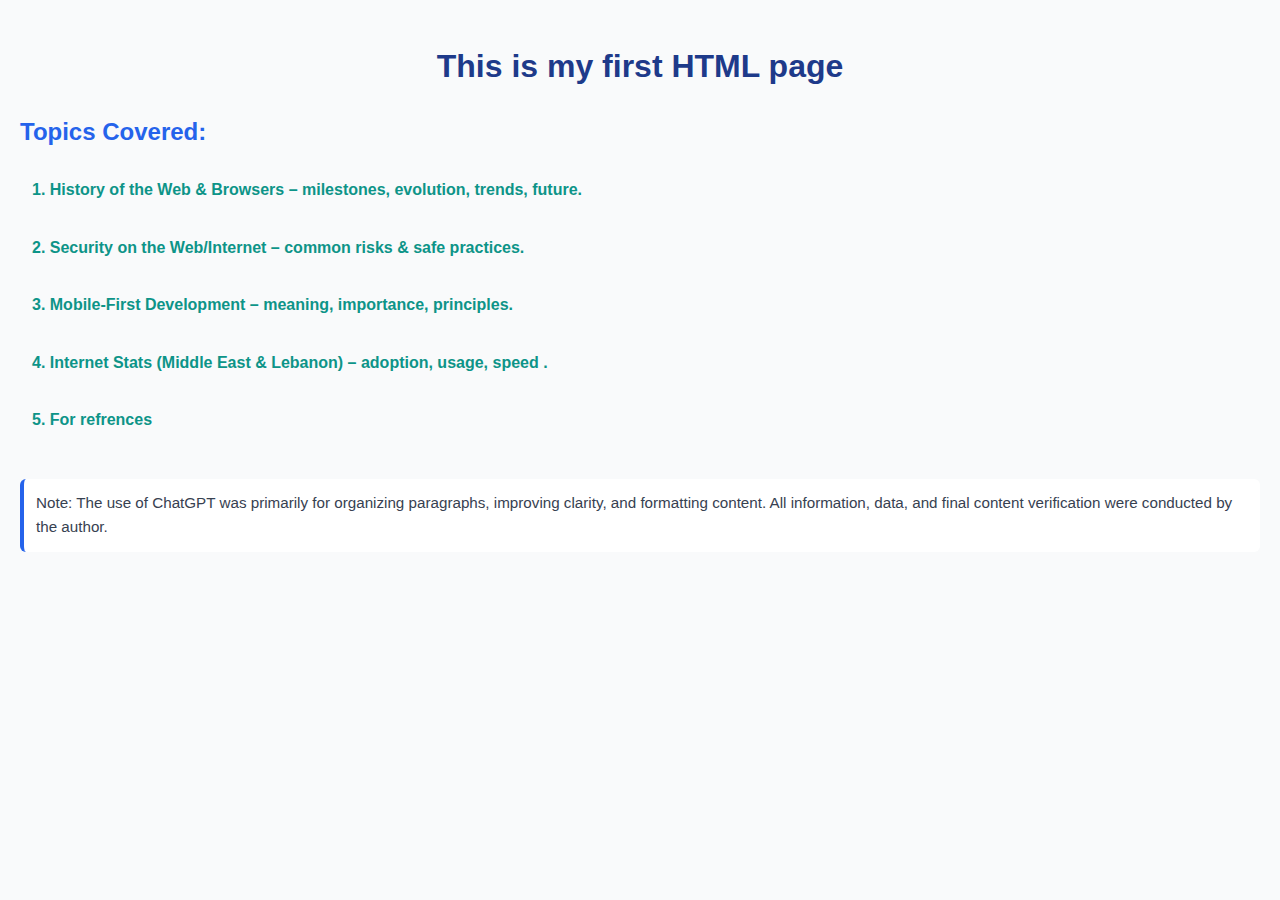
<file: index.html>
<!DOCTYPE html>
<html>
<head>
    <meta charset="UTF-8">
    <meta name="viewport" content="width=device-width, initial-scale=1.0">
    <title>My First Webpage</title>
    <link rel="stylesheet" href="../styles/style2.css">
</head>



<body>
    <h1>This is my first HTML page</h1>
    <h2>Topics Covered:</h2>
    

    <div>    
    
            <a href="./pages/history.html"> 1. History of the Web & Browsers – milestones, evolution, trends, future.</a>
    </div>

    <div>
        <a href="./pages/security.html">2. Security on the Web/Internet – common risks & safe practices. </a> 
   </div>

    <div>
        <a href="./pages/mobile-first.html">3. Mobile-First Development – meaning, importance, principles.  </a>
    </div>

<div>   
    <a href="./pages/stats.html">4. Internet Stats (Middle East & Lebanon) – adoption, usage, speed .</a>
</div>

<div>
    <a href="./pages/refrences.html">5. For refrences</a>
</div>

<p >
    Note: The use of ChatGPT was primarily for organizing paragraphs, improving clarity, and formatting content. All information, data, and final content verification were conducted by the author.
</p>
</body>
</html>
</file>
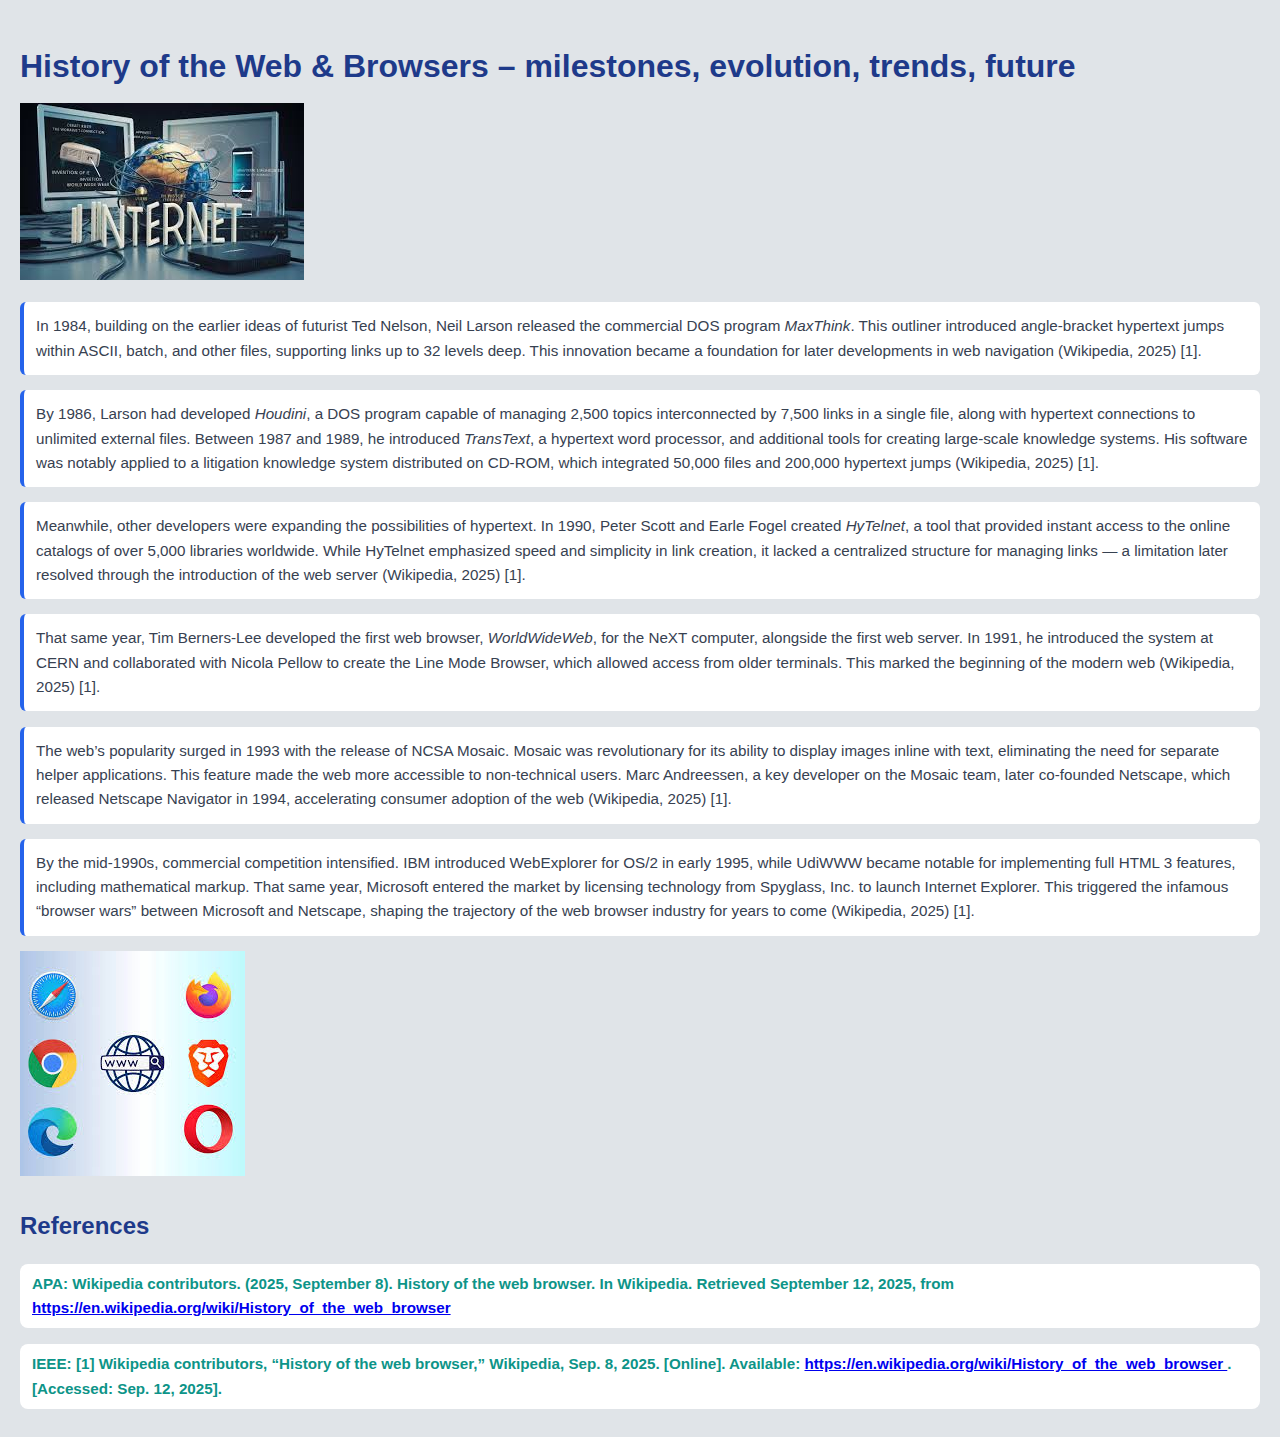
<file: pages/history.html>
<!DOCTYPE html>
<html lang="en">
<head>
    <meta charset="UTF-8">
    <meta name="viewport" content="width=device-width, initial-scale=1.0">
    <title>History of the Web & Browsers – milestones, evolution, trends, future.</title>
    <link rel="stylesheet" href="../styles/pagestyle.css">
</head>

<body>
    <h1>History of the Web & Browsers – milestones, evolution, trends, future</h1>
    <div>
        <img src="../images/historypic.jpeg" alt="History Image">
    </div>
    
    <p>
        In 1984, building on the earlier ideas of futurist Ted Nelson, Neil Larson released the commercial DOS program <em>MaxThink</em>. 
        This outliner introduced angle-bracket hypertext jumps within ASCII, batch, and other files, supporting links up to 32 levels deep. 
        This innovation became a foundation for later developments in web navigation (Wikipedia, 2025) [1].
    </p>
    
    <p>
        By 1986, Larson had developed <em>Houdini</em>, a DOS program capable of managing 2,500 topics interconnected by 7,500 links in a single file, 
        along with hypertext connections to unlimited external files. Between 1987 and 1989, he introduced <em>TransText</em>, a hypertext word processor, 
        and additional tools for creating large-scale knowledge systems. His software was notably applied to a litigation knowledge system distributed on CD-ROM, 
        which integrated 50,000 files and 200,000 hypertext jumps (Wikipedia, 2025) [1].
    </p>
    
    <p>
        Meanwhile, other developers were expanding the possibilities of hypertext. In 1990, Peter Scott and Earle Fogel created <em>HyTelnet</em>, 
        a tool that provided instant access to the online catalogs of over 5,000 libraries worldwide. While HyTelnet emphasized speed and simplicity in link creation, 
        it lacked a centralized structure for managing links — a limitation later resolved through the introduction of the web server (Wikipedia, 2025) [1].
    </p>
    
    <p>
        That same year, Tim Berners-Lee developed the first web browser, <em>WorldWideWeb</em>, for the NeXT computer, alongside the first web server. 
        In 1991, he introduced the system at CERN and collaborated with Nicola Pellow to create the Line Mode Browser, which allowed access from older terminals. 
        This marked the beginning of the modern web (Wikipedia, 2025) [1].
    </p>
    
    <p>
        The web’s popularity surged in 1993 with the release of NCSA Mosaic. Mosaic was revolutionary for its ability to display images inline with text, 
        eliminating the need for separate helper applications. This feature made the web more accessible to non-technical users. 
        Marc Andreessen, a key developer on the Mosaic team, later co-founded Netscape, which released Netscape Navigator in 1994, 
        accelerating consumer adoption of the web (Wikipedia, 2025) [1].
    </p>
    
    <p>
        By the mid-1990s, commercial competition intensified. IBM introduced WebExplorer for OS/2 in early 1995, 
        while UdiWWW became notable for implementing full HTML 3 features, including mathematical markup. 
        That same year, Microsoft entered the market by licensing technology from Spyglass, Inc. to launch Internet Explorer. 
        This triggered the infamous “browser wars” between Microsoft and Netscape, shaping the trajectory of the web browser industry for years to come (Wikipedia, 2025) [1].
    </p>

    <div>
        <img src="../images/historypic2.jpeg" alt="Additional History Image">
    </div>
</body>


  <footer>
    <h3>References</h3>

    <p id="ref1">
        APA: Wikipedia contributors. (2025, September 8). History of the web browser. In Wikipedia. 
        Retrieved September 12, 2025, from 
        <a href="https://en.wikipedia.org/wiki/History_of_the_web_browser">
            https://en.wikipedia.org/wiki/History_of_the_web_browser
        </a>
    </p>
    
    <p id="ref2">
        IEEE: [1] Wikipedia contributors, “History of the web browser,” Wikipedia, Sep. 8, 2025. [Online]. 
        Available: <a href="https://en.wikipedia.org/wiki/History_of_the_web_browser">
            https://en.wikipedia.org/wiki/History_of_the_web_browser
        </a>. [Accessed: Sep. 12, 2025].
    </p>
</footer>

</html>
</file>
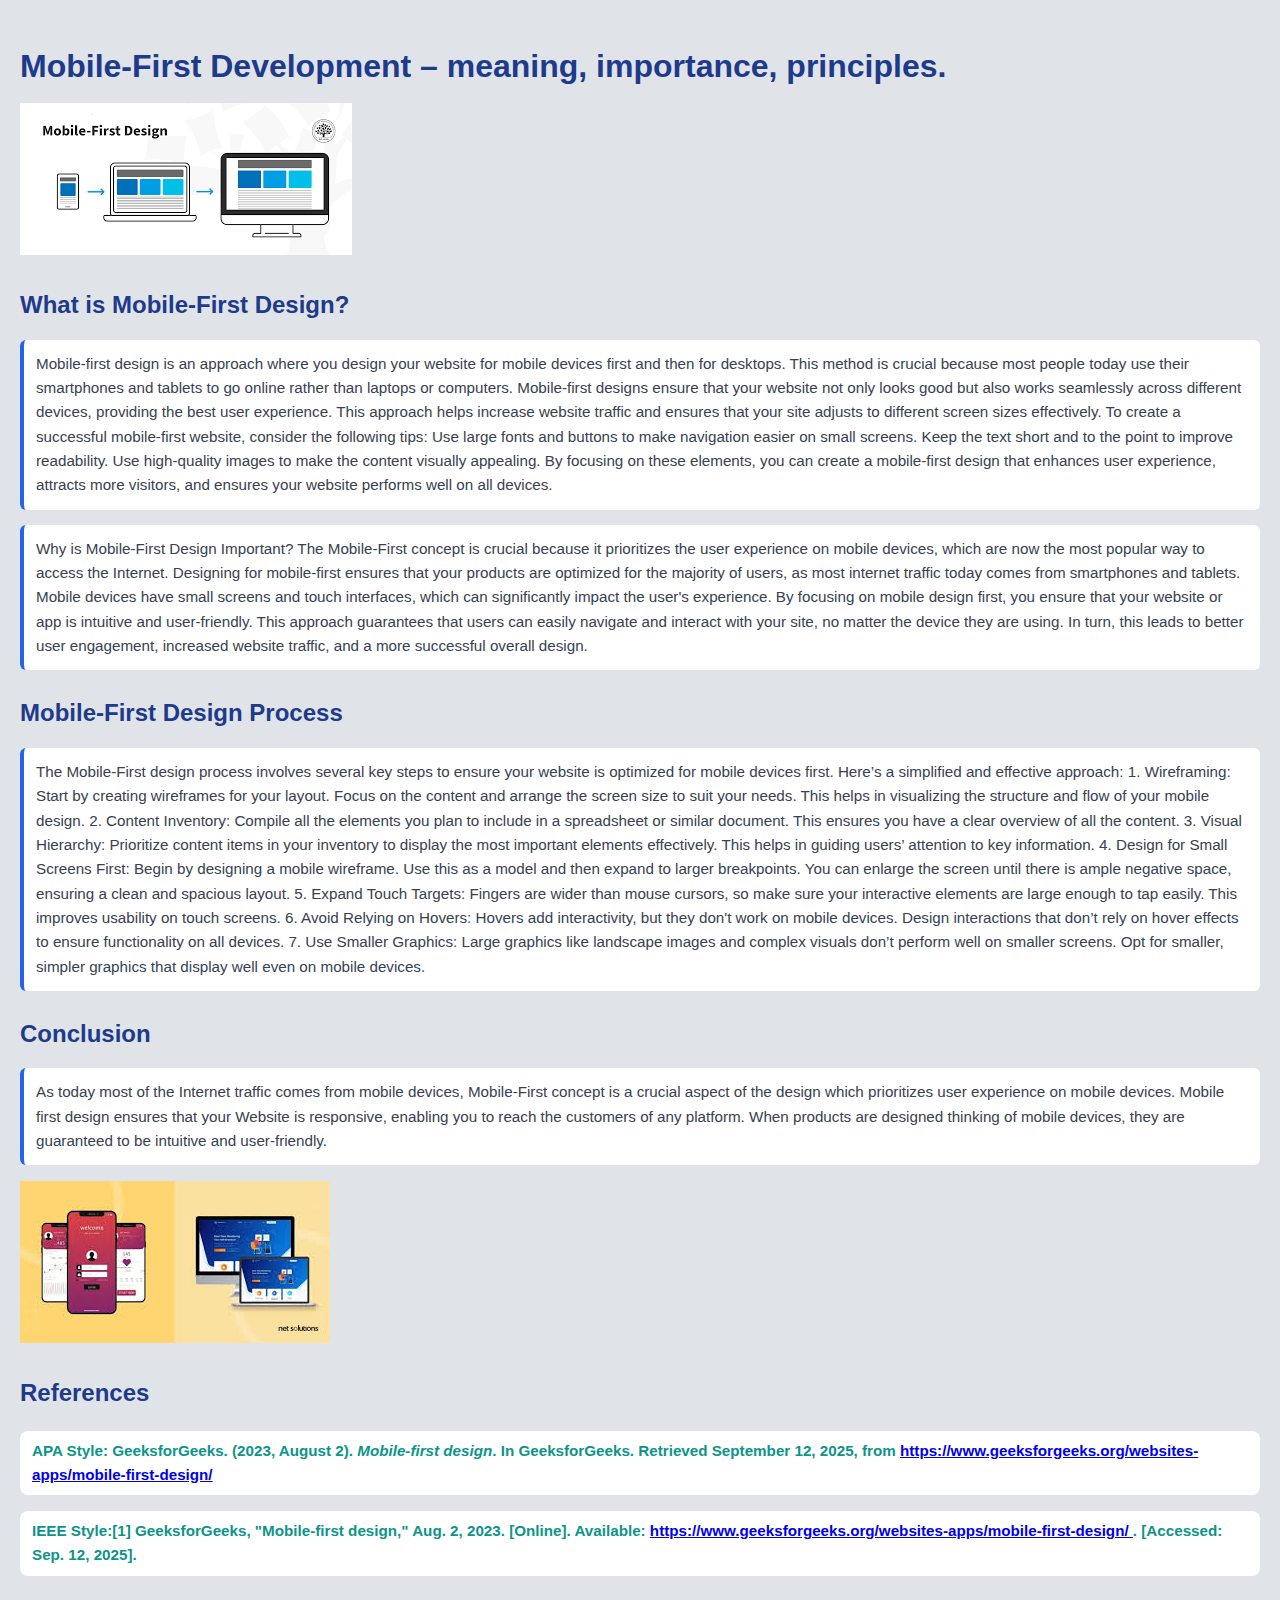
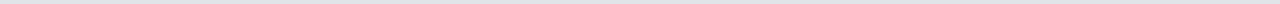
<file: pages/mobile-first.html>
<!DOCTYPE html>
<html lang="en">
<head>
    <meta charset="UTF-8">
    <meta name="viewport" content="width=device-width, initial-scale=1.0">
    <title>Mobile-First Development – meaning, importance, principles.</title>
    <link rel="stylesheet" href="../styles/pagestyle.css">
</head>
<body>
    <h1>Mobile-First Development – meaning, importance, principles.</h1>

    <div>
         <img src="../images/mobile1.png" >
    </div>
<h3>What is Mobile-First Design?</h3>
<p> 
    
    
Mobile-first design is an approach where you design your website for mobile devices first and then for desktops. This method is crucial because most people today use their smartphones and tablets to go online rather than laptops or computers. Mobile-first designs ensure that your website not only looks good but also works seamlessly across different devices, providing the best user experience. This approach helps increase website traffic and ensures that your site adjusts to different screen sizes effectively.

To create a successful mobile-first website, consider the following tips:

Use large fonts and buttons to make navigation easier on small screens.
Keep the text short and to the point to improve readability.
Use high-quality images to make the content visually appealing.
By focusing on these elements, you can create a mobile-first design that enhances user experience, attracts more visitors, and ensures your website performs well on all devices.
</p>


<p>
    Why is Mobile-First Design Important?
    The Mobile-First concept is crucial because it prioritizes the user experience on mobile devices, which are now the most popular way to access the Internet. Designing for mobile-first ensures that your products are optimized for the majority of users, as most internet traffic today comes from smartphones and tablets.

Mobile devices have small screens and touch interfaces, which can significantly impact the user's experience. By focusing on mobile design first, you ensure that your website or app is intuitive and user-friendly. This approach guarantees that users can easily navigate and interact with your site, no matter the device they are using. In turn, this leads to better user engagement, increased website traffic, and a more successful overall design.
</p>

<h3>Mobile-First Design Process</h3>
<p>
    
    
The Mobile-First design process involves several key steps to ensure your website is optimized for mobile devices first. Here’s a simplified and effective approach:

1. Wireframing:
Start by creating wireframes for your layout. Focus on the content and arrange the screen size to suit your needs. This helps in visualizing the structure and flow of your mobile design.

2. Content Inventory:
Compile all the elements you plan to include in a spreadsheet or similar document. This ensures you have a clear overview of all the content.

3. Visual Hierarchy:
Prioritize content items in your inventory to display the most important elements effectively. This helps in guiding users’ attention to key information.

4. Design for Small Screens First:
Begin by designing a mobile wireframe. Use this as a model and then expand to larger breakpoints. You can enlarge the screen until there is ample negative space, ensuring a clean and spacious layout.

5. Expand Touch Targets:
Fingers are wider than mouse cursors, so make sure your interactive elements are large enough to tap easily. This improves usability on touch screens.

6. Avoid Relying on Hovers:
Hovers add interactivity, but they don't work on mobile devices. Design interactions that don’t rely on hover effects to ensure functionality on all devices.

7. Use Smaller Graphics:
Large graphics like landscape images and complex visuals don’t perform well on smaller screens. Opt for smaller, simpler graphics that display well even on mobile devices.
</p>
<h3>Conclusion</h3>
<p>

    
As today most of the Internet traffic comes from mobile devices, Mobile-First concept is a crucial aspect of the design which prioritizes user experience on mobile devices. Mobile first design ensures that your Website is responsive, enabling you to reach the customers of any platform. When products are designed thinking of mobile devices, they are guaranteed to be intuitive and user-friendly.
</p>

<div>
    <img src="../images/mobile2.jpg" >
</div>

</body>

<footer>
    <h3>References</h3>    

   
    <p id="ref1">
       APA Style: GeeksforGeeks. (2023, August 2). <em>Mobile-first design</em>. 
        In GeeksforGeeks. Retrieved September 12, 2025, from 
        <a href="https://www.geeksforgeeks.org/websites-apps/mobile-first-design/" target="_blank">
            https://www.geeksforgeeks.org/websites-apps/mobile-first-design/
        </a>
    </p>

   
    <p id="ref2">
        IEEE Style:[1] GeeksforGeeks, "Mobile-first design," Aug. 2, 2023. [Online]. Available: 
        <a href="https://www.geeksforgeeks.org/websites-apps/mobile-first-design/" target="_blank">
            https://www.geeksforgeeks.org/websites-apps/mobile-first-design/
        </a>. [Accessed: Sep. 12, 2025].
    </p>
</footer>
</html>
</file>
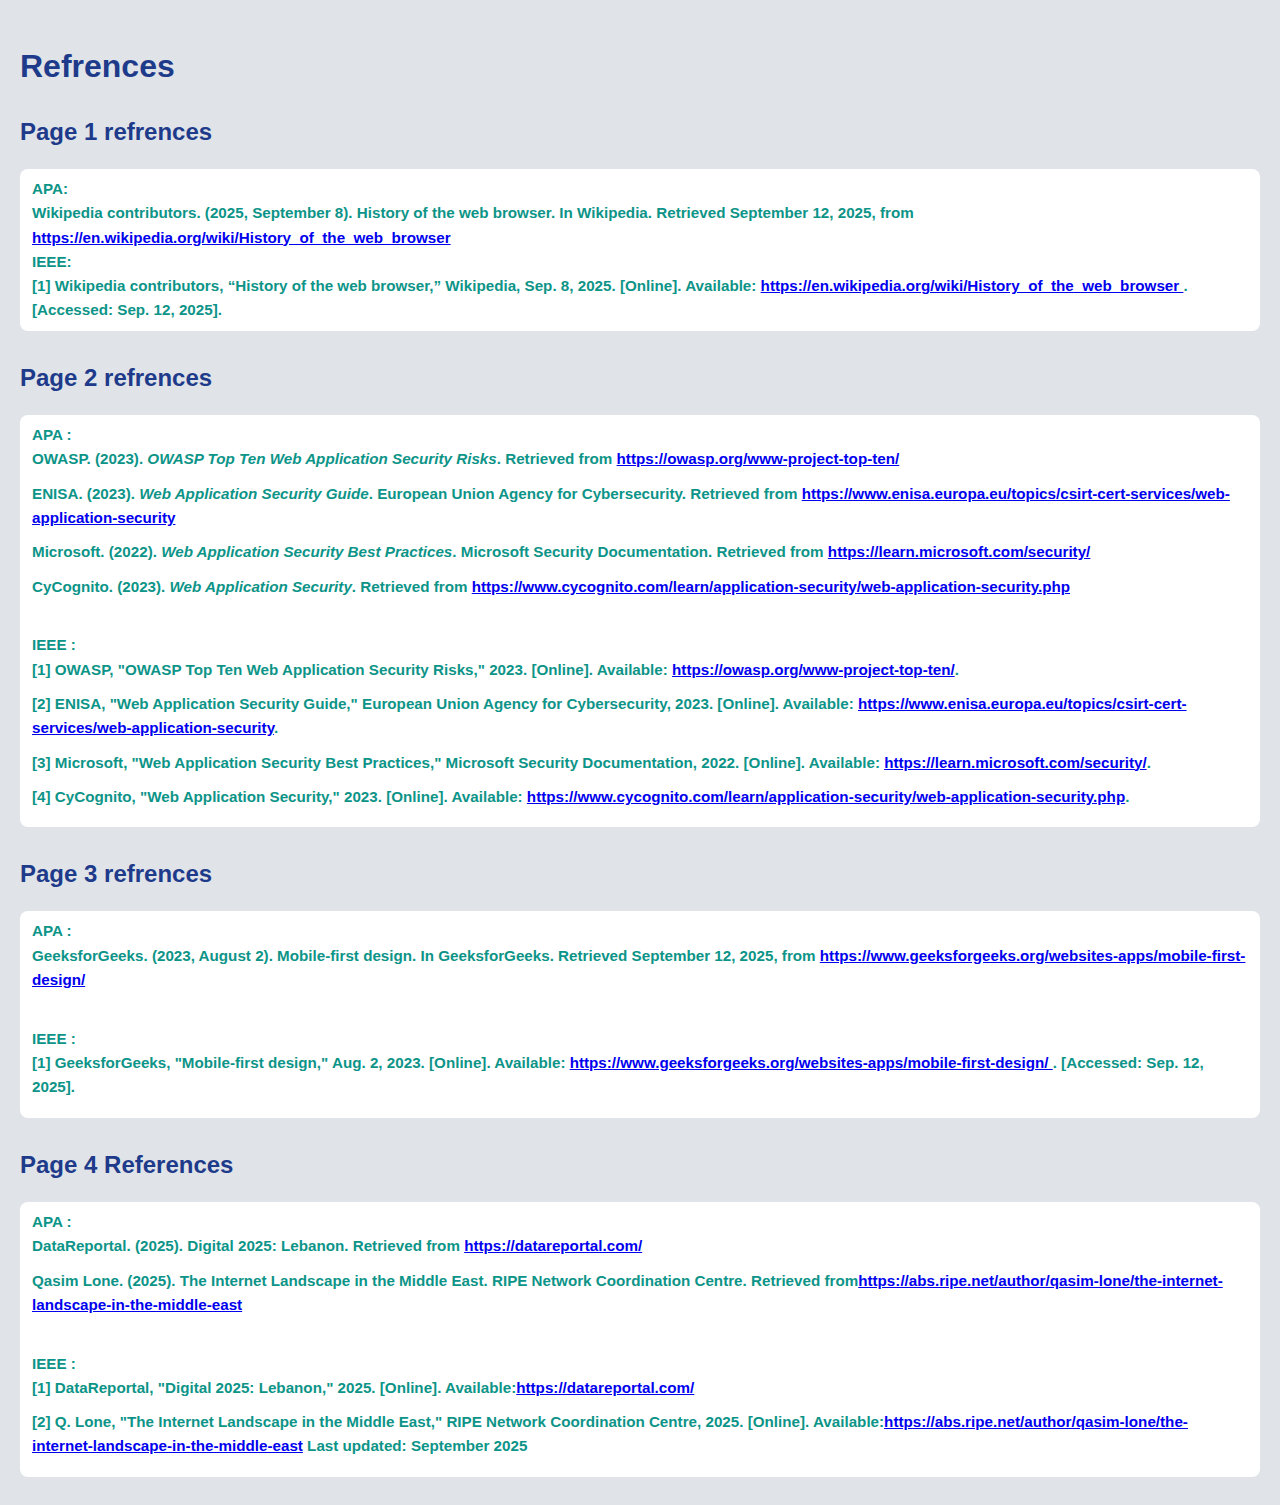
<file: pages/refrences.html>
<!DOCTYPE html>
<html lang="en">
<head>
    <meta charset="UTF-8">
    <meta name="viewport" content="width=device-width, initial-scale=1.0">
    <title>refrences</title>
    <link rel="stylesheet" href="../styles/refstyle.css">
</head>
<body>
    <h1>Refrences</h1>
    <h2>Page 1  refrences</h2> 
<p id=> APA: <br> Wikipedia contributors. (2025, September 8). History of the web browser. In Wikipedia. 
    Retrieved September 12, 2025, from 
    <a href="https://en.wikipedia.org/wiki/History_of_the_web_browser"target="_blank">
        https://en.wikipedia.org/wiki/History_of_the_web_browser</a> <br>

        IEEE: <br> [1] Wikipedia contributors, “History of the web browser,” Wikipedia, Sep. 8, 2025. [Online]. 
            Available: <a href="https://en.wikipedia.org/wiki/History_of_the_web_browser"target="_blank">
                https://en.wikipedia.org/wiki/History_of_the_web_browser
            </a>. [Accessed: Sep. 12, 2025].
          </p>



<h2>Page 2 refrences   </h2> 
<p >

  
     
      <span>
      APA : <br> OWASP. (2023). <i>OWASP Top Ten Web Application Security Risks</i>. Retrieved from 
      <a href="https://owasp.org/www-project-top-ten/" target="_blank">https://owasp.org/www-project-top-ten/</a>
    </span>
   <span>
      ENISA. (2023). <i>Web Application Security Guide</i>. European Union Agency for Cybersecurity. Retrieved from 
      <a href="https://www.enisa.europa.eu/topics/csirt-cert-services/web-application-security" target="_blank">https://www.enisa.europa.eu/topics/csirt-cert-services/web-application-security</a>
   </span>
   <span>
      Microsoft. (2022). <i>Web Application Security Best Practices</i>. Microsoft Security Documentation. Retrieved from 
      <a href="https://learn.microsoft.com/security/" target="_blank">https://learn.microsoft.com/security/</a>
    </span>
    <span>
      CyCognito. (2023). <i>Web Application Security</i>. Retrieved from 
      <a href="https://www.cycognito.com/learn/application-security/web-application-security.php" target="_blank">https://www.cycognito.com/learn/application-security/web-application-security.php</a>
    </span>




    
    
     <br> IEEE : <br><span>[1] OWASP, "OWASP Top Ten Web Application Security Risks," 2023. [Online]. Available: 
      <a href="https://owasp.org/www-project-top-ten/" target="_blank">https://owasp.org/www-project-top-ten/</a>.
    </span>
    <span>
      [2] ENISA, "Web Application Security Guide," European Union Agency for Cybersecurity, 2023. [Online]. Available: 
      <a href="https://www.enisa.europa.eu/topics/csirt-cert-services/web-application-security" target="_blank">https://www.enisa.europa.eu/topics/csirt-cert-services/web-application-security</a>.
    </span>
    <span>
      [3] Microsoft, "Web Application Security Best Practices," Microsoft Security Documentation, 2022. [Online]. Available: 
      <a href="https://learn.microsoft.com/security/" target="_blank">https://learn.microsoft.com/security/</a>.
    </span>
    <span>
      [4] CyCognito, "Web Application Security," 2023. [Online]. Available: 
      <a href="https://www.cycognito.com/learn/application-security/web-application-security.php" target="_blank">https://www.cycognito.com/learn/application-security/web-application-security.php</a>.
    </span>
</p>
</div>

<div>  
<h2> Page 3 refrences</h2>
   
      

    
   
     <p>  APA : <br> <span>GeeksforGeeks. (2023, August 2). Mobile-first design. 
        In GeeksforGeeks. Retrieved September 12, 2025, from 
        <a href="https://www.geeksforgeeks.org/websites-apps/mobile-first-design/" target="_blank">
            https://www.geeksforgeeks.org/websites-apps/mobile-first-design/
        </a>
    </span>

   
   <span>
      <br> IEEE :<br> [1] GeeksforGeeks, "Mobile-first design," Aug. 2, 2023. [Online]. Available: 
        <a href="https://www.geeksforgeeks.org/websites-apps/mobile-first-design/" target="_blank">
            https://www.geeksforgeeks.org/websites-apps/mobile-first-design/
        </a>. [Accessed: Sep. 12, 2025].</span>
    </p>
   

</div>

<div>

  <h2>Page 4 References</h2>
  
   
    <p>APA :<br><span>DataReportal. (2025). Digital 2025: Lebanon. Retrieved from <a href="https://datareportal.com/">https://datareportal.com/</a></span>
      <span>
    Qasim Lone. (2025). The Internet Landscape in the Middle East. RIPE Network Coordination Centre. Retrieved from<a href="https://abs.ripe.net/author/qasim-lone/the-internet-landscape-in-the-middle-east/">https://abs.ripe.net/author/qasim-lone/the-internet-landscape-in-the-middle-east</a> </a>
    </span>
   
  <br> IEEE :<br><span> [1] DataReportal, "Digital 2025: Lebanon," 2025. [Online]. Available:<a href="https://datareportal.com/">https://datareportal.com/</a> </span>
    <span>
    [2] Q. Lone, "The Internet Landscape in the Middle East," RIPE Network Coordination Centre, 2025. [Online]. Available:<a href="https://abs.ripe.net/author/qasim-lone/the-internet-landscape-in-the-middle-east" >https://abs.ripe.net/author/qasim-lone/the-internet-landscape-in-the-middle-east</a>
     
    Last updated: September 2025</span></p>
</div>

</body>
</html>
</file>
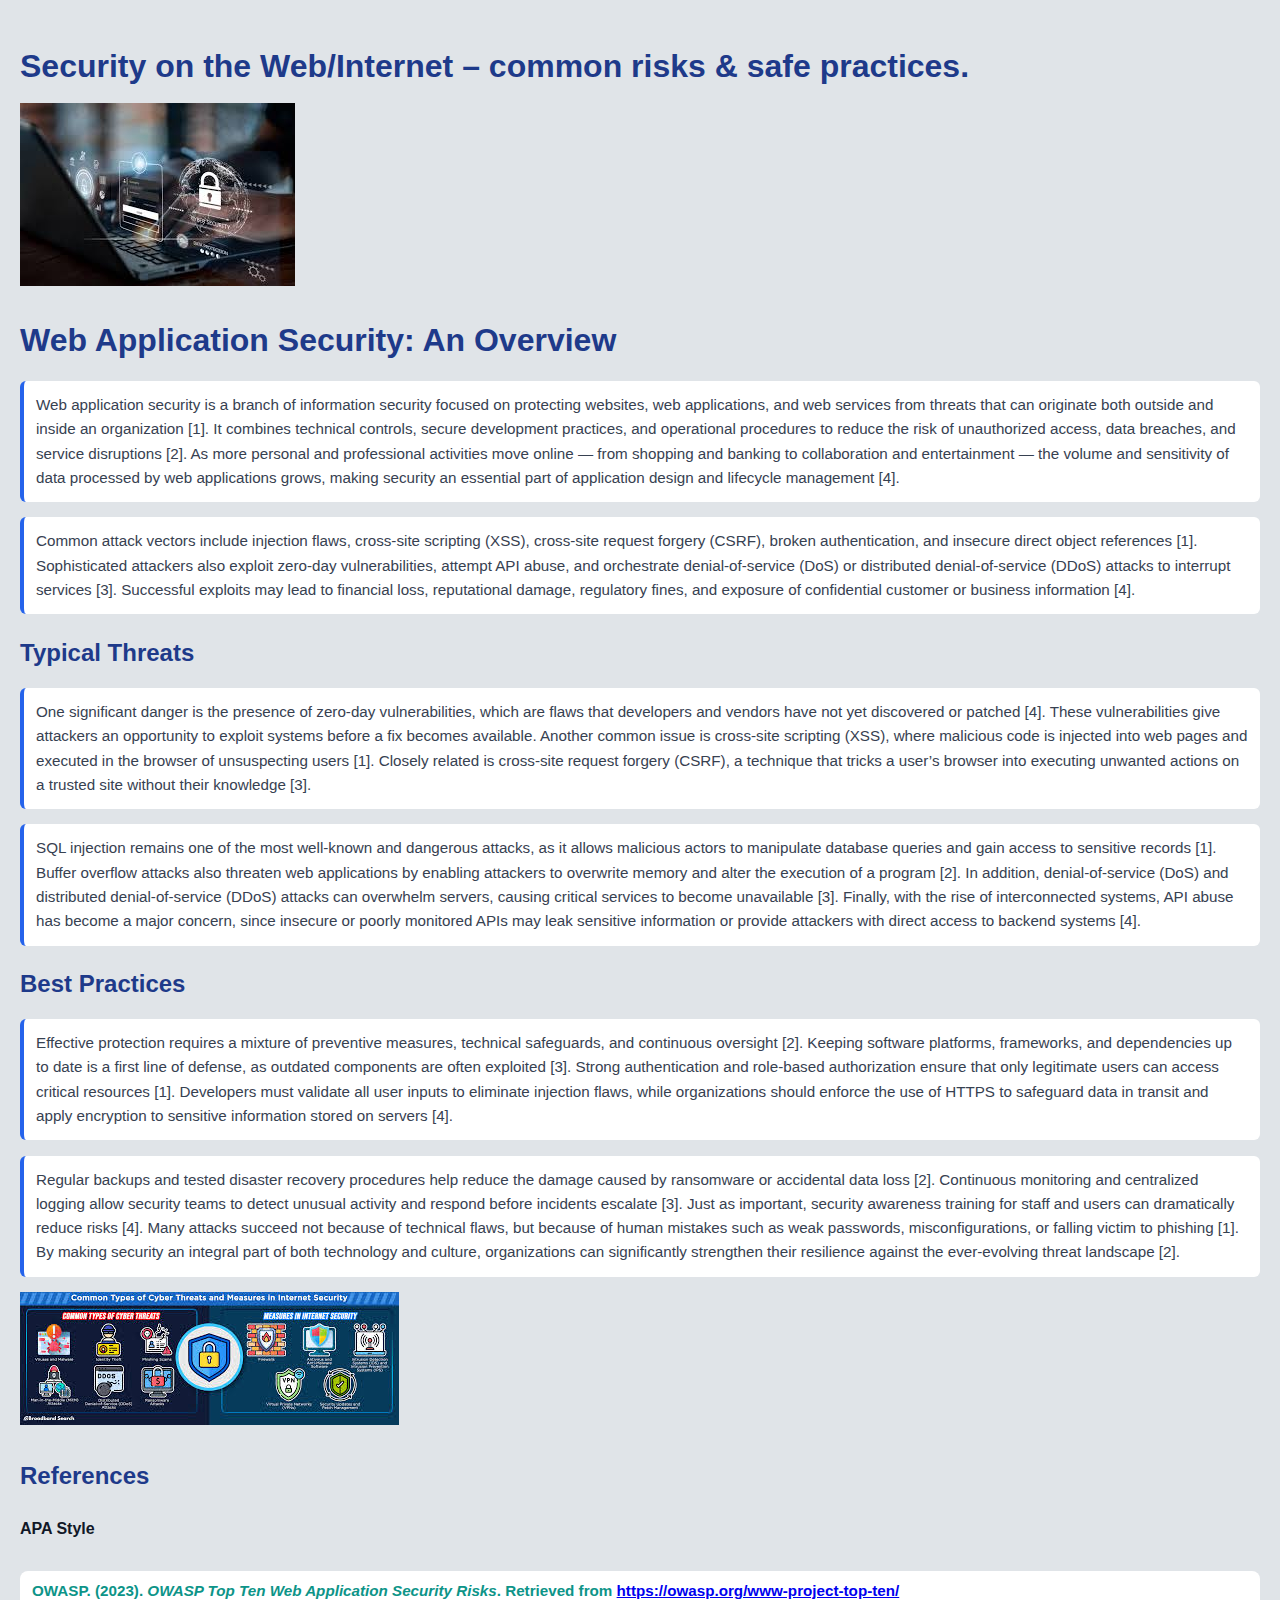
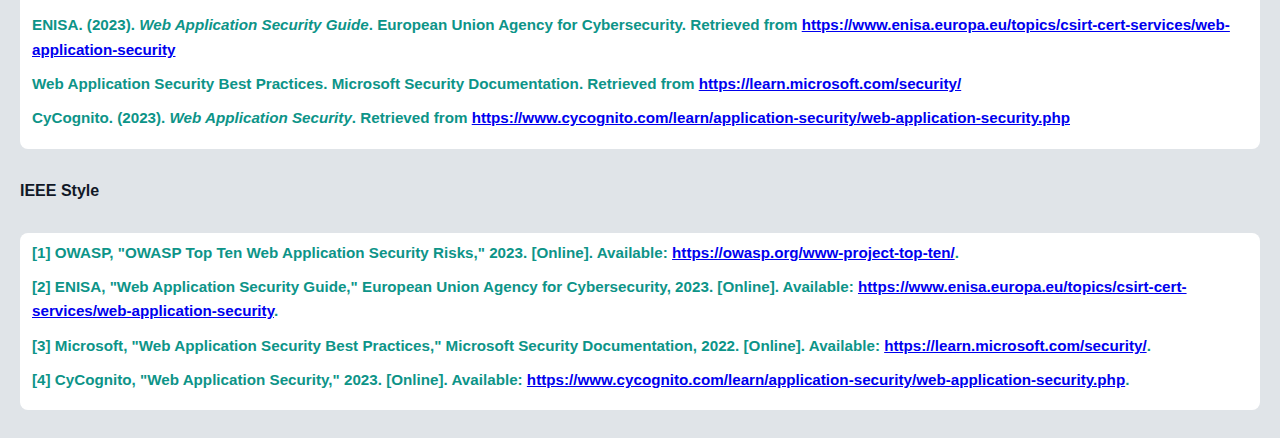
<file: pages/security.html>
<!DOCTYPE html>
<html lang="en">
<head>
    <meta charset="UTF-8">
    <meta name="viewport" content="width=device-width, initial-scale=1.0">
    <title>Security on the Web/Internet – common risks & safe practices</title>
    <link rel="stylesheet" href="../styles/pagestyle.css">
  </head>
<body>
    <h1> Security on the Web/Internet – common risks & safe practices.</h1>
<div>
     <img src="../images/sec1.jpg" >
</div>

    <h1>Web Application Security: An Overview</h1>
    <p>
      Web application security is a branch of information security focused on protecting websites, web
      applications, and web services from threats that can originate both outside and inside an organization [1].
      It combines technical controls, secure development practices, and operational procedures to reduce the
      risk of unauthorized access, data breaches, and service disruptions [2]. As more personal and professional
      activities move online — from shopping and banking to collaboration and entertainment — the volume and
      sensitivity of data processed by web applications grows, making security an essential part of application
      design and lifecycle management [4].
    </p>

    <p>
      Common attack vectors include injection flaws, cross-site scripting (XSS), cross-site request forgery
      (CSRF), broken authentication, and insecure direct object references [1]. Sophisticated attackers also exploit
      zero-day vulnerabilities, attempt API abuse, and orchestrate denial-of-service (DoS) or distributed
      denial-of-service (DDoS) attacks to interrupt services [3]. Successful exploits may lead to financial loss,
      reputational damage, regulatory fines, and exposure of confidential customer or business information [4].
    </p>

    <h2>Typical Threats</h2>
    <p>
      One significant danger is the presence of zero-day vulnerabilities, which are flaws that developers and
      vendors have not yet discovered or patched [4]. These vulnerabilities give attackers an opportunity to exploit
      systems before a fix becomes available. Another common issue is cross-site scripting (XSS), where malicious
      code is injected into web pages and executed in the browser of unsuspecting users [1]. Closely related is
      cross-site request forgery (CSRF), a technique that tricks a user’s browser into executing unwanted actions
      on a trusted site without their knowledge [3].
    </p>

    <p>
      SQL injection remains one of the most well-known and dangerous attacks, as it allows malicious actors to
      manipulate database queries and gain access to sensitive records [1]. Buffer overflow attacks also threaten web
      applications by enabling attackers to overwrite memory and alter the execution of a program [2]. In addition,
      denial-of-service (DoS) and distributed denial-of-service (DDoS) attacks can overwhelm servers, causing
      critical services to become unavailable [3]. Finally, with the rise of interconnected systems, API abuse has
      become a major concern, since insecure or poorly monitored APIs may leak sensitive information or provide
      attackers with direct access to backend systems [4].
    </p>

    <h2>Best Practices</h2>
    <p>
      Effective protection requires a mixture of preventive measures, technical safeguards, and continuous
      oversight [2]. Keeping software platforms, frameworks, and dependencies up to date is a first line of defense,
      as outdated components are often exploited [3]. Strong authentication and role-based authorization ensure that
      only legitimate users can access critical resources [1]. Developers must validate all user inputs to eliminate
      injection flaws, while organizations should enforce the use of HTTPS to safeguard data in transit and apply
      encryption to sensitive information stored on servers [4].
    </p>

    <p>
      Regular backups and tested disaster recovery procedures help reduce the damage caused by ransomware or
      accidental data loss [2]. Continuous monitoring and centralized logging allow security teams to detect unusual
      activity and respond before incidents escalate [3]. Just as important, security awareness training for staff
      and users can dramatically reduce risks [4]. Many attacks succeed not because of technical flaws, but because
      of human mistakes such as weak passwords, misconfigurations, or falling victim to phishing [1]. By making
      security an integral part of both technology and culture, organizations can significantly strengthen their
      resilience against the ever-evolving threat landscape [2].
    </p>
<div>
    <div>
        <img src="../images/sec2.jpg" >
    </div>
</div>

</body>


<footer>
   <h3>References</h3>
    <h4>APA Style</h4>
    <p id="ref1">
      <span>
      OWASP. (2023). <i>OWASP Top Ten Web Application Security Risks</i>. Retrieved from 
      <a href="https://owasp.org/www-project-top-ten/" target="_blank">https://owasp.org/www-project-top-ten/</a>
  </span>
  <span>
      ENISA. (2023). <i>Web Application Security Guide</i>. European Union Agency for Cybersecurity. Retrieved from 
      <a href="https://www.enisa.europa.eu/topics/csirt-cert-services/web-application-security" target="_blank">https://www.enisa.europa.eu/topics/csirt-cert-services/web-application-security</a>
    </span>
    <span
      Microsoft. (2022). <i>Web Application Security Best Practices</i>. Microsoft Security Documentation. Retrieved from 
      <a href="https://learn.microsoft.com/security/" target="_blank">https://learn.microsoft.com/security/</a>
  </span>
   <span>
      CyCognito. (2023). <i>Web Application Security</i>. Retrieved from 
      <a href="https://www.cycognito.com/learn/application-security/web-application-security.php" target="_blank">https://www.cycognito.com/learn/application-security/web-application-security.php</a>
    </span>
    </p>

    <h4>IEEE Style</h4>
    <p id="ref2">
      <span>
      [1] OWASP, "OWASP Top Ten Web Application Security Risks," 2023. [Online]. Available: 
      <a href="https://owasp.org/www-project-top-ten/" target="_blank">https://owasp.org/www-project-top-ten/</a>.
    
      </span>
      <span>
      [2] ENISA, "Web Application Security Guide," European Union Agency for Cybersecurity, 2023. [Online]. Available: 
      <a href="https://www.enisa.europa.eu/topics/csirt-cert-services/web-application-security" target="_blank">https://www.enisa.europa.eu/topics/csirt-cert-services/web-application-security</a>.
    </span>
    <span>
      [3] Microsoft, "Web Application Security Best Practices," Microsoft Security Documentation, 2022. [Online]. Available: 
      <a href="https://learn.microsoft.com/security/" target="_blank">https://learn.microsoft.com/security/</a>.
    </span>
    <span>
      [4] CyCognito, "Web Application Security," 2023. [Online]. Available: 
      <a href="https://www.cycognito.com/learn/application-security/web-application-security.php" target="_blank">https://www.cycognito.com/learn/application-security/web-application-security.php</a>.
    </span>
       </p>
  </footer>

</html>
</file>
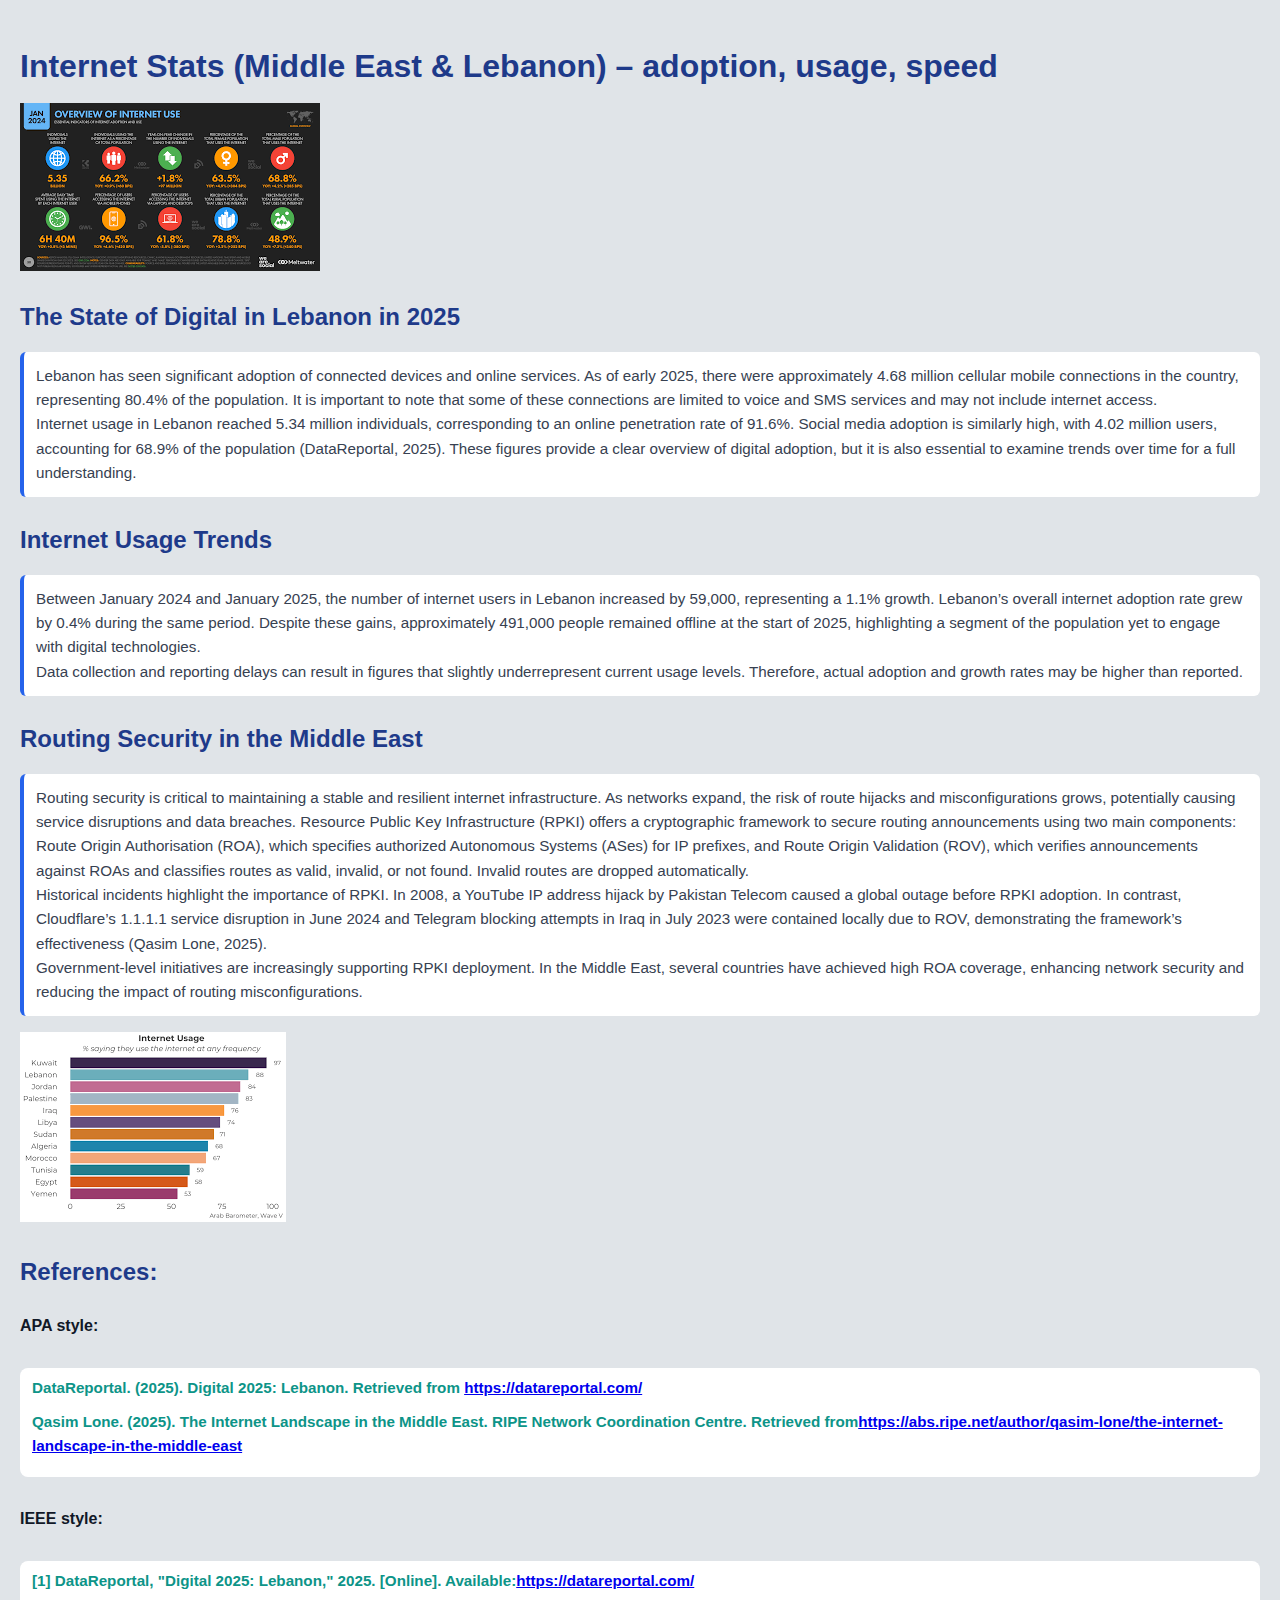
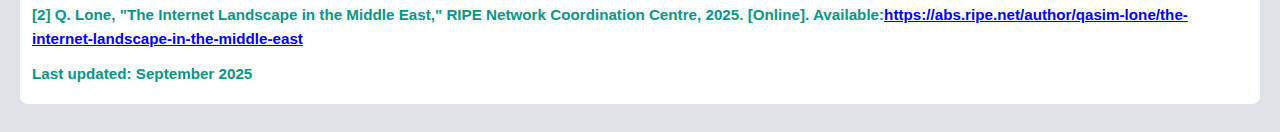
<file: pages/stats.html>
<!DOCTYPE html>
<html lang="en">
<head>
    <meta charset="UTF-8">
    <meta name="viewport" content="width=device-width, initial-scale=1.0">
    <title>Internet Stats (Middle East & Lebanon) – adoption, usage, speed</title>
    <link rel="stylesheet" href="../styles/pagestyle.css">
</head>
<body>

<h1>Internet Stats (Middle East & Lebanon) – adoption, usage, speed</h1>

<div>
    <img src="../images/stats1.png" >
</div>

<h2>The State of Digital in Lebanon in 2025</h2>
<p>
Lebanon has seen significant adoption of connected devices and online services. As of early 2025, there were approximately 4.68 million cellular mobile connections in the country, representing 80.4% of the population. It is important to note that some of these connections are limited to voice and SMS services and may not include internet access.  
<br>
Internet usage in Lebanon reached 5.34 million individuals, corresponding to an online penetration rate of 91.6%. Social media adoption is similarly high, with 4.02 million users, accounting for 68.9% of the population (DataReportal, 2025). These figures provide a clear overview of digital adoption, but it is also essential to examine trends over time for a full understanding.
</p>

<h3>Internet Usage Trends</h3>
<p>
Between January 2024 and January 2025, the number of internet users in Lebanon increased by 59,000, representing a 1.1% growth. Lebanon’s overall internet adoption rate grew by 0.4% during the same period. Despite these gains, approximately 491,000 people remained offline at the start of 2025, highlighting a segment of the population yet to engage with digital technologies.  
<br>
Data collection and reporting delays can result in figures that slightly underrepresent current usage levels. Therefore, actual adoption and growth rates may be higher than reported.
</p>

<h3>Routing Security in the Middle East</h3>
<p>
Routing security is critical to maintaining a stable and resilient internet infrastructure. As networks expand, the risk of route hijacks and misconfigurations grows, potentially causing service disruptions and data breaches.  

Resource Public Key Infrastructure (RPKI) offers a cryptographic framework to secure routing announcements using two main components: Route Origin Authorisation (ROA), which specifies authorized Autonomous Systems (ASes) for IP prefixes, and Route Origin Validation (ROV), which verifies announcements against ROAs and classifies routes as valid, invalid, or not found. Invalid routes are dropped automatically.
<br>
Historical incidents highlight the importance of RPKI. In 2008, a YouTube IP address hijack by Pakistan Telecom caused a global outage before RPKI adoption. In contrast, Cloudflare’s 1.1.1.1 service disruption in June 2024 and Telegram blocking attempts in Iraq in July 2023 were contained locally due to ROV, demonstrating the framework’s effectiveness (Qasim Lone, 2025).  
<br>
Government-level initiatives are increasingly supporting RPKI deployment. In the Middle East, several countries have achieved high ROA coverage, enhancing network security and reducing the impact of routing misconfigurations.
</p>

<div>
    <img src="../images/stats2.png" >
</div>
</body>
<footer>

<h3>References:</h3>




    
   <h4>APA style:</h4>
    <p id="ref1"><span>  DataReportal. (2025). Digital 2025: Lebanon. Retrieved from <a href="https://datareportal.com/">https://datareportal.com/</a>
        </span>
        <span>
    Qasim Lone. (2025). The Internet Landscape in the Middle East. RIPE Network Coordination Centre. Retrieved from<a href="https://abs.ripe.net/author/qasim-lone/the-internet-landscape-in-the-middle-east/">https://abs.ripe.net/author/qasim-lone/the-internet-landscape-in-the-middle-east</a> </a>
    </span>
</p>


  <h4>IEEE style:</h4>
    <p id="ref2"> <span> [1] DataReportal, "Digital 2025: Lebanon," 2025. [Online]. Available:<a href="https://datareportal.com/">https://datareportal.com/</a></span> <span>
   
        [2] Q. Lone, "The Internet Landscape in the Middle East," RIPE Network Coordination Centre, 2025. [Online]. Available:<a href="https://abs.ripe.net/author/qasim-lone/the-internet-landscape-in-the-middle-east" >https://abs.ripe.net/author/qasim-lone/the-internet-landscape-in-the-middle-east</a> </span>
       
    Last updated: September 2025 <span>
</p>
    </footer>
    
    

</html>
</file>
<file: styles/style2.css>
body {
    font-family: Arial, Helvetica, sans-serif;
    background-color: #F9FAFB; 
    color: #111827; 
    margin: 0;
    padding: 20px;
    line-height: 1.6;
}


h1 {
    color: #1E3A8A; 
    text-align: center;
    font-size: 2em;
    margin-bottom: 10px;
}

h2 {
    color: #2563EB; 
    margin-top: 20px;
    margin-bottom: 10px;
}


a {
    display: inline-block;
    text-decoration: none;
    color: #0D9488; 
    font-weight: bold;
    margin: 8px 0;
    padding: 8px 12px;
    border-radius: 8px;
    transition: all 0.2s ease-in-out;
}

a:hover {
    background-color: #E5E7EB; 
    color: #1E3A8A; 
}


p {
    margin-top: 30px;
    font-size: 0.95em;
    color: #374151; 
    background: #FFFFFF;
    padding: 12px;
    border-left: 4px solid #2563EB; 
    border-radius: 6px;
}
</file>
<file: styles/pagestyle.css>
h1 {
    color: #1E3A8A; 
    font-size: 2em;
    margin-bottom: 10px;
}

    body {
        font-family: Arial, Helvetica, sans-serif;
        background-color: #e0e4e8; 
        color: #111827; 
        margin: 0;
        padding: 20px;
        line-height: 1.6;
    }


    p {
        margin-top: 10x;
        font-size: 0.95em;
        color: #374151; 
        background: #FFFFFF;
        padding: 12px;
        border-left: 4px solid #2563EB; 
        border-radius: 6px;
    }

    p#ref1, p#ref2 {
        border: none;
    display: inline-block;
    text-decoration: none;
    color: #0D9488;      
    font-weight: bold;
    margin: 8px 0;
    padding: 8px 12px;
    border-radius: 8px;
    transition: all 0.2s ease-in-out;
}

p#ref1:hover, p#ref2:hover {
    background-color: #E5E7EB;  
    color: #1E3A8A;             
}
h3 {
    color: #1E3A8A; 
    font-size: 1.5em;
    margin-bottom: 10px;
}
h2 {
    color: #1E3A8A; 
    font-size: 1.5em;
    margin-bottom: 10px;
}
    span{
    display: block;
    margin-bottom: 10px;
    }
</file>
<file: styles/refstyle.css>
p {
        margin-top: 10x;
        font-size: 0.95em;
        color: #374151; 
        background: #FFFFFF;
        padding: 12px;
        border-left: 4px solid #2563EB; 
        border-radius: 6px;
    }
    p {
    border: none;
display: inline-block;
text-decoration: none;
color: #0D9488;      
font-weight: bold;
margin: 8px 0;
padding: 8px 12px;
border-radius: 8px;
transition: all 0.2s ease-in-out;
}

p:hover{
background-color: #E5E7EB;  
color: #1E3A8A;             
}
h3 {
color: #1E3A8A; 
font-size: 1.5em;
margin-bottom: 10px;
}
h2 {
color: #1E3A8A; 
font-size: 1.5em;
margin-bottom: 10px;
}
span{
display: block;
margin-bottom: 10px;
}
h1 {
    color: #1E3A8A; 
    font-size: 2em;
    margin-bottom: 10px;
}

    body {
        font-family: Arial, Helvetica, sans-serif;
        background-color: #e0e4e8; 
        color: #111827; 
        margin: 0;
        padding: 20px;
        line-height: 1.6;
    }
</file>
